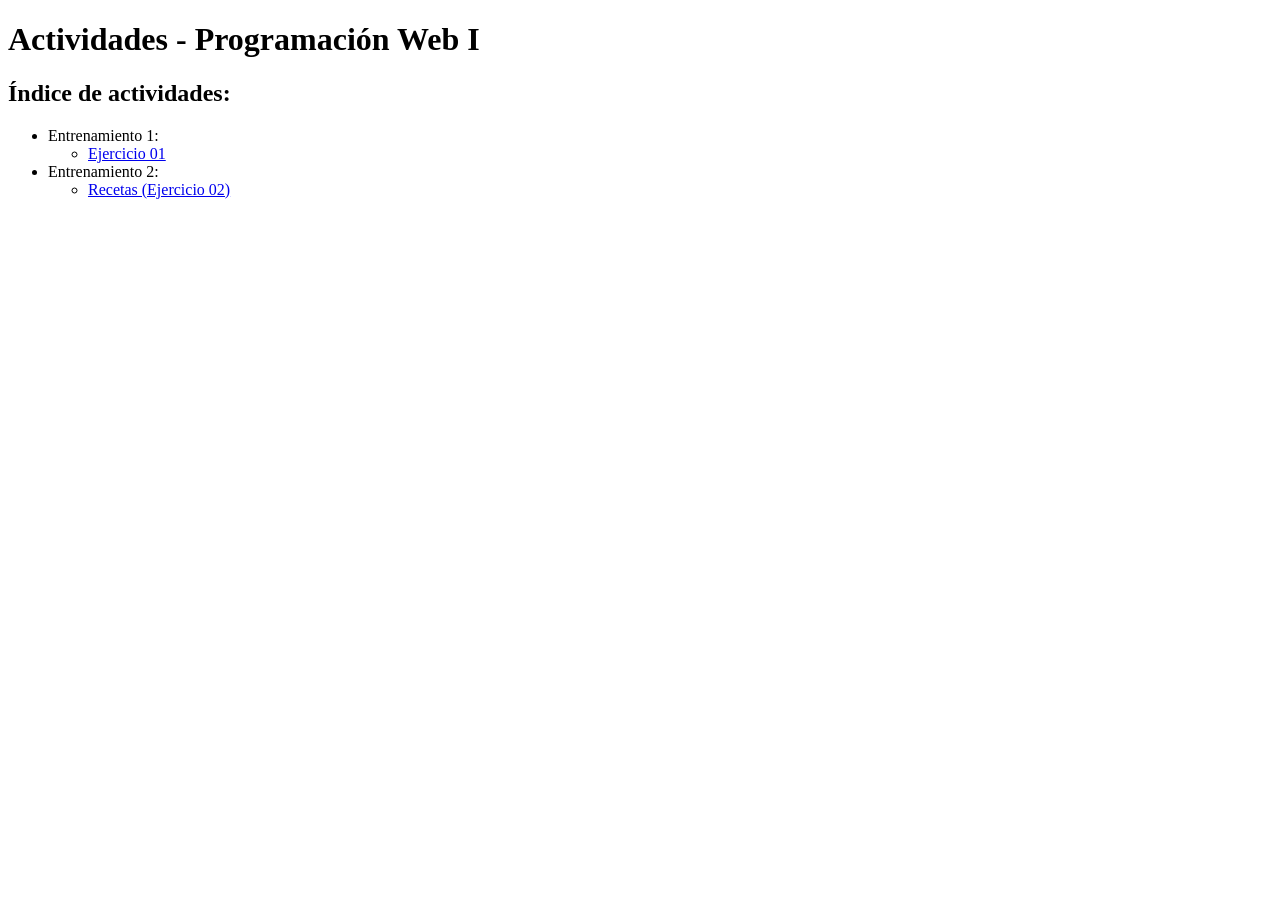
<file: index.html>
<!DOCTYPE html>
<html lang="es">
<head>
    <meta charset="UTF-8">
    <meta name="viewport" content="width=device-width, initial-scale=1.0">
    <title>Actividad 3 - Programacion Web I</title>
</head>
<body>
    <header>
        <h1>Actividades - Programación Web I</h1>
    </header>
    <main>
        <h2>Índice de actividades:</h2>
        <ul>
            <li>
                Entrenamiento 1:
                <ul>
                    <li><a href="./entrenamiento_01/ejercicio_01/index.html">Ejercicio 01</a></li>
                </ul>
            </li>
            <li>
                Entrenamiento 2:
                <ul>
                    <li><a href="./entrenamiento_02/ejercicio_01/index.html">Recetas (Ejercicio 02)</a></li>
                </ul>
            </li>
        </ul>
    </main>
</body>
</html>
</file>
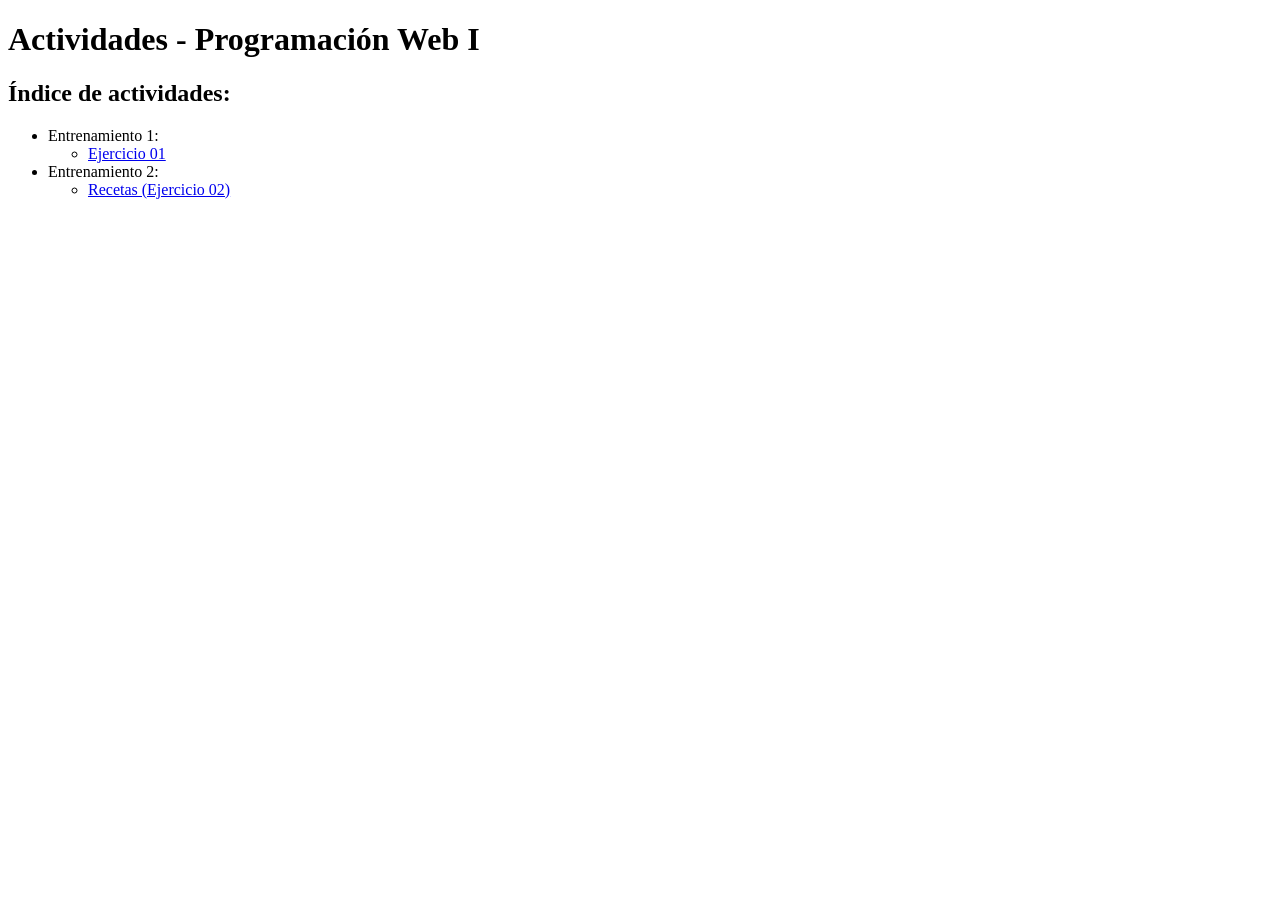
<file: entrenamiento_02_/index.html>
<!DOCTYPE html>
<html lang="es">
<head>
    <meta charset="UTF-8">
    <meta name="viewport" content="width=device-width, initial-scale=1.0">
    <title>Actividad 3 - Programacion Web I</title>
</head>
<body>
    <header>
        <h1>Actividades - Programación Web I</h1>
    </header>
    <main>
        <h2>Índice de actividades:</h2>
        <ul>
            <li>
                Entrenamiento 1:
                <ul>
                    <li><a href="./entrenamiento_01/ejercicio_01/index.html">Ejercicio 01</a></li>
                </ul>
            </li>
            <li>
                Entrenamiento 2:
                <ul>
                    <li><a href="./entrenamiento_02/ejercicio_01/index.html">Recetas (Ejercicio 02)</a></li>
                </ul>
            </li>
        </ul>
    </main>
</body>
</html>
</file>
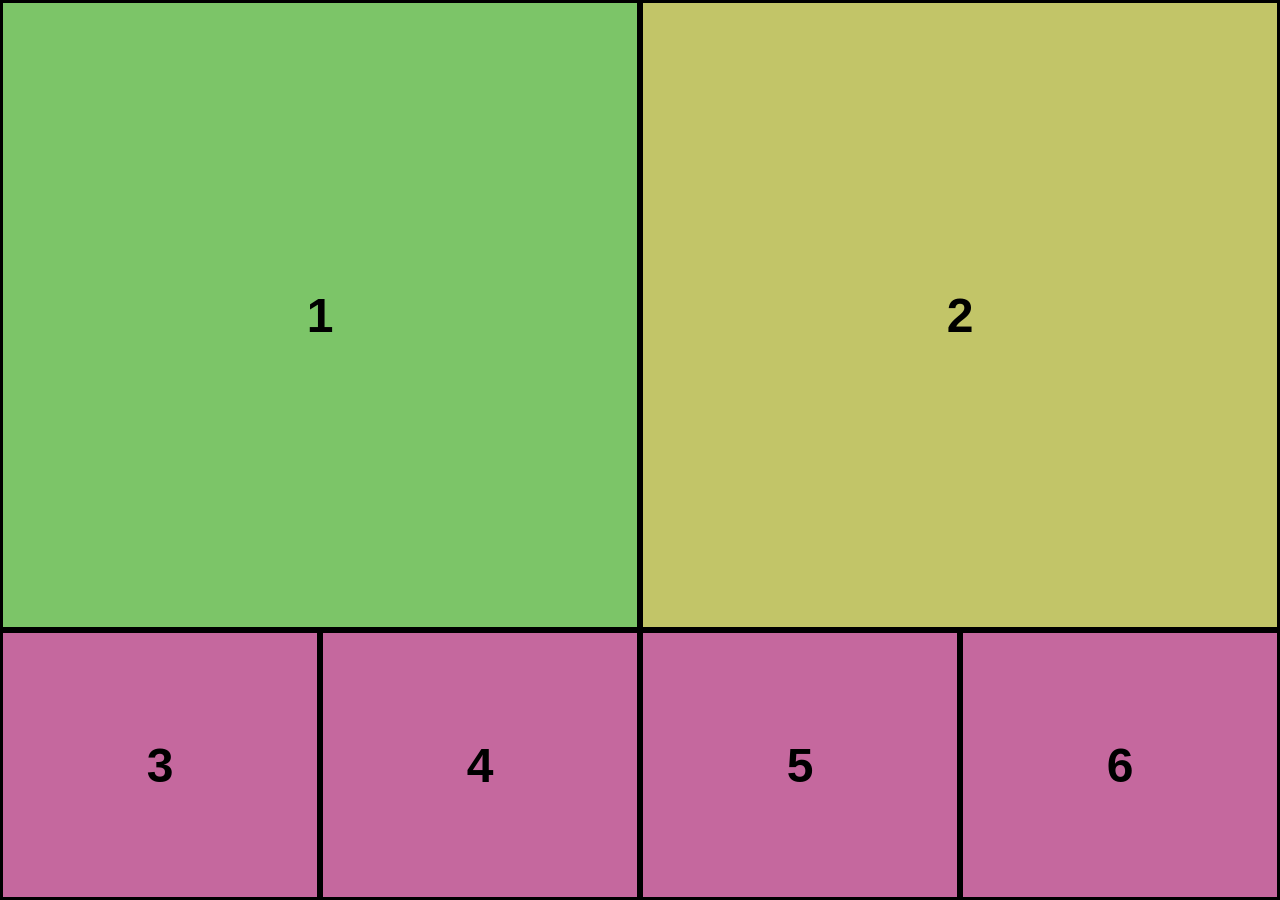
<file: Entrenamiento-2/Modelo-1/index.html>
<html>
    <head>
        <meta charset="UTF-8">
        <meta name="viewport" content="width=device-width, initial-scale=1.0">
        <title>Modelo 1</title>
        <link rel="stylesheet" href="style.css">
    </head>
    <body>
        <div class="grid">
            <div class="caja-1">1</div>
            <div class="caja-2">2</div>
            <div class="caja-3">3</div>
            <div class="caja-4">4</div>
            <div class="caja-5">5</div>
            <div class="caja-6">6</div>
            <div class="caja-7"></div>
        </div>
    </body>
</html>
</file>
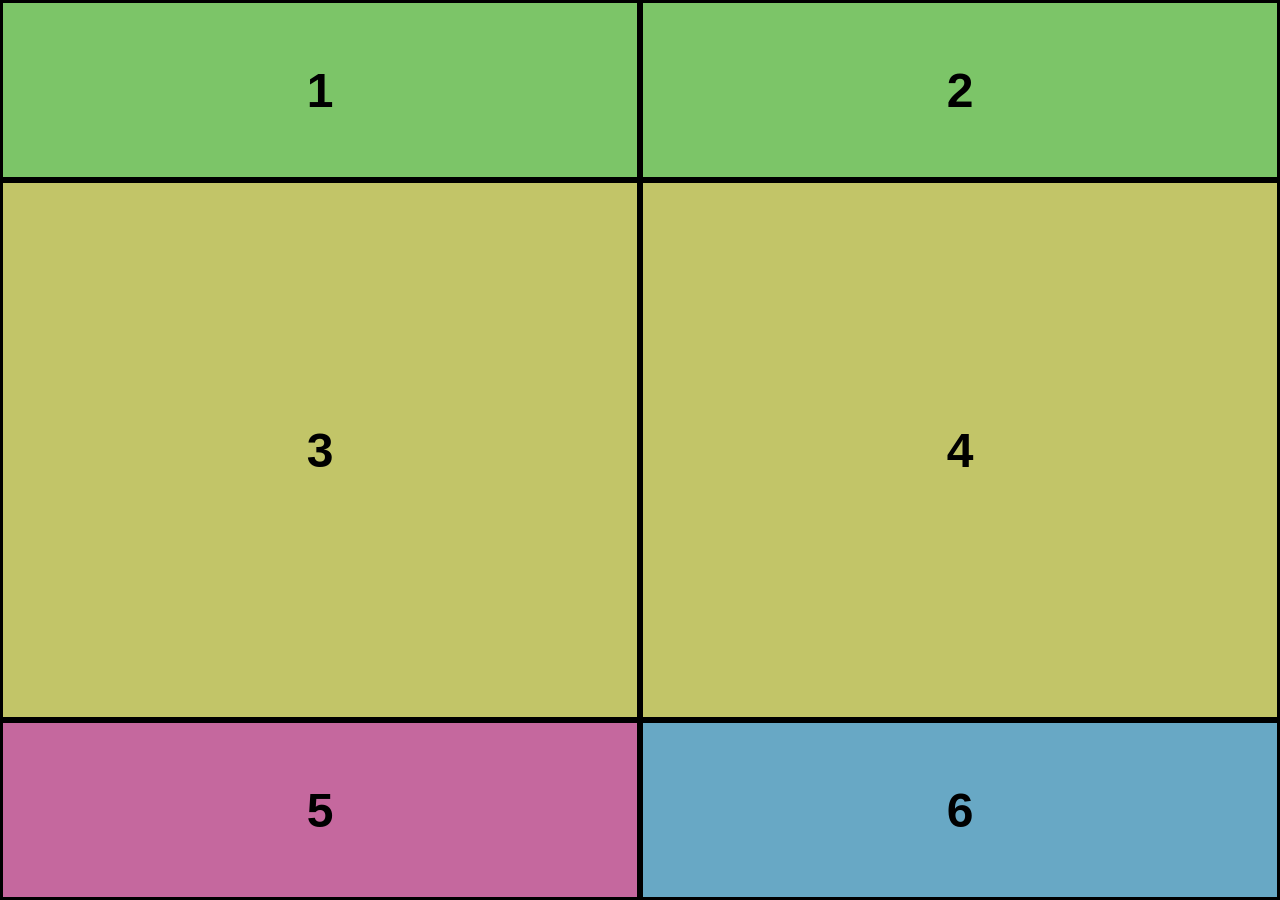
<file: Entrenamiento-2/Modelo-2/index.html>
<html>
    <head>
        <meta charset="UTF-8">
        <meta name="viewport" content="width=device-width, initial-scale=1.0">
        <title>Modelo 2</title>
        <link rel="stylesheet" href="style.css">
    </head>
    <body>
        <div class="grid">
            <div class="caja-1">1</div>
            <div class="caja-2">2</div>
            <div class="caja-3">3</div>
            <div class="caja-4">4</div>
            <div class="caja-5">5</div>
            <div class="caja-6">6</div>
        </div>
    </body>
</html>
</file>
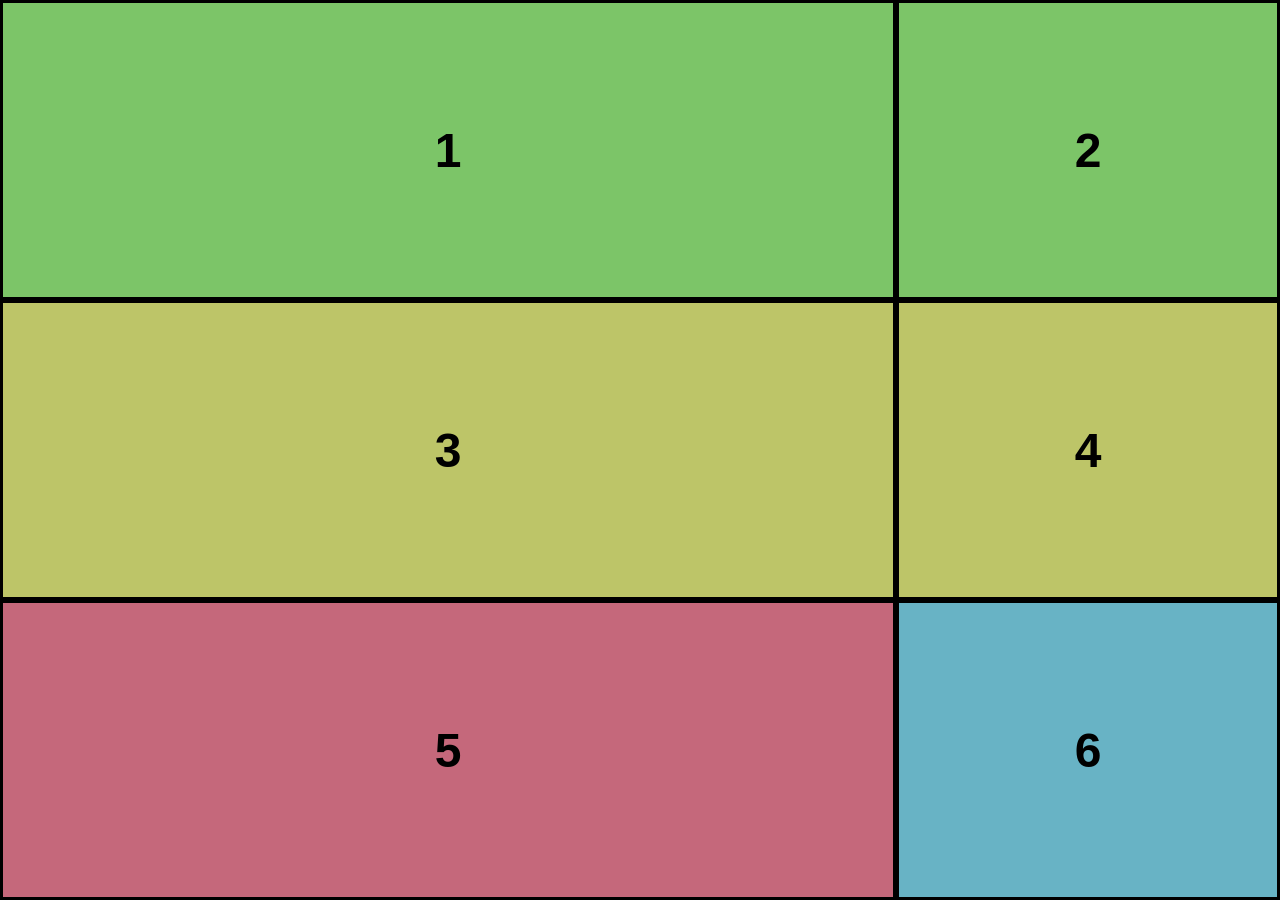
<file: Entrenamiento-2/Modelo-3/index.html>
<html>
    <head>
        <meta charset="UTF-8">
        <meta name="viewport" content="width=device-width, initial-scale=1.0">
        <title>Modelo 3</title>
        <link rel="stylesheet" href="style.css">
    </head>
    <body>
        <div class="grid">
            <div class="caja-1">1</div>
            <div class="caja-2">2</div>
            <div class="caja-3">3</div>
            <div class="caja-4">4</div>
            <div class="caja-5">5</div>
            <div class="caja-6">6</div>
        </div>
    </body>
</html>
</file>
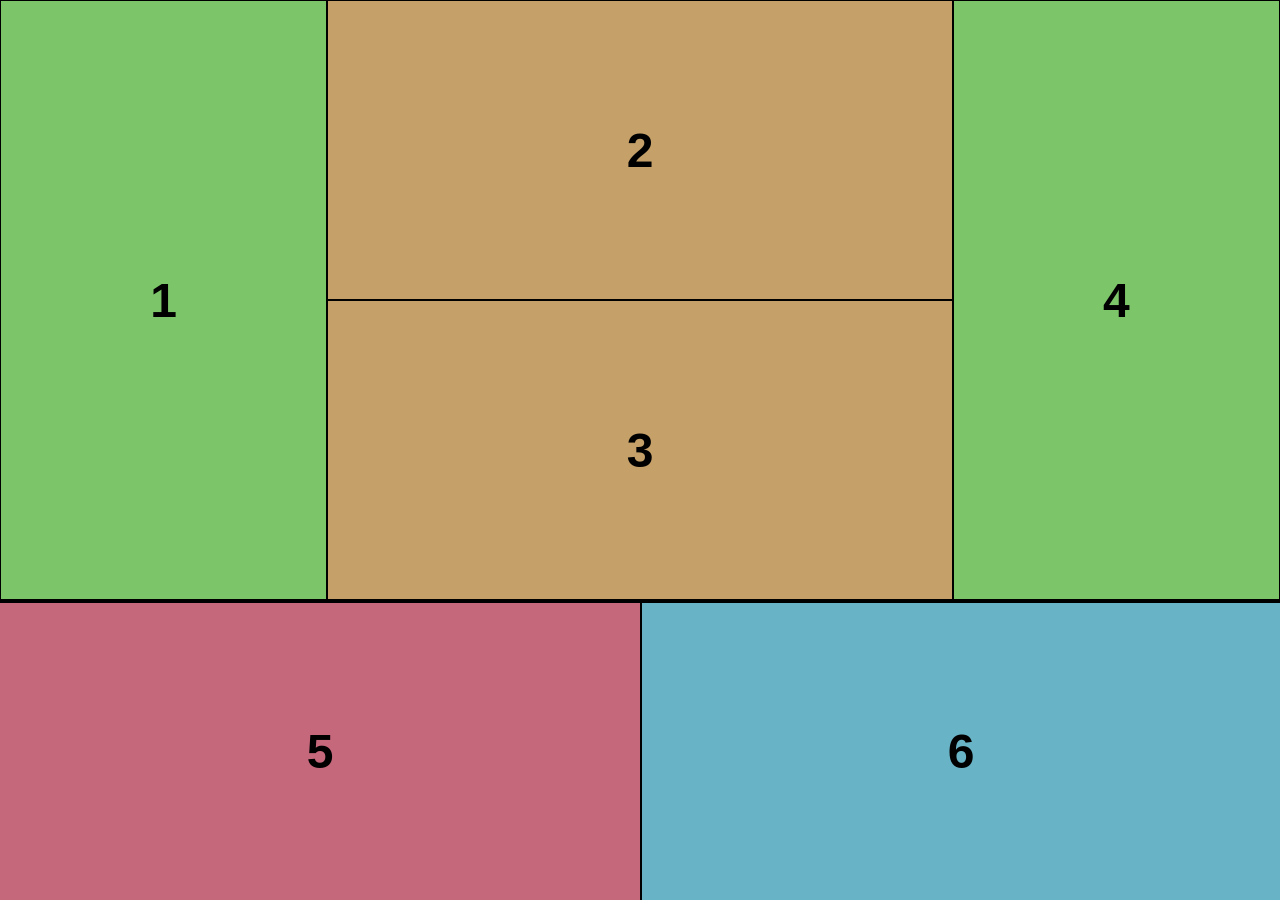
<file: Entrenamiento-2/Modelo-4/index.html>
<html>
    <head>
        <meta charset="UTF-8">
        <meta name="viewport" content="width=device-width, initial-scale=1.0">
        <title>Modelo 4</title>
        <link rel="stylesheet" href="style.css">
    </head>
    <body>
        <div class="grid">
            <div class="caja-1">1</div>
            <div class="caja-2">2</div>
            <div class="caja-3">3</div>
            <div class="caja-4">4</div>
            <div class="caja-5">5</div>
            <div class="caja-6">6</div>
        </div>
    </body>
</html>
</file>
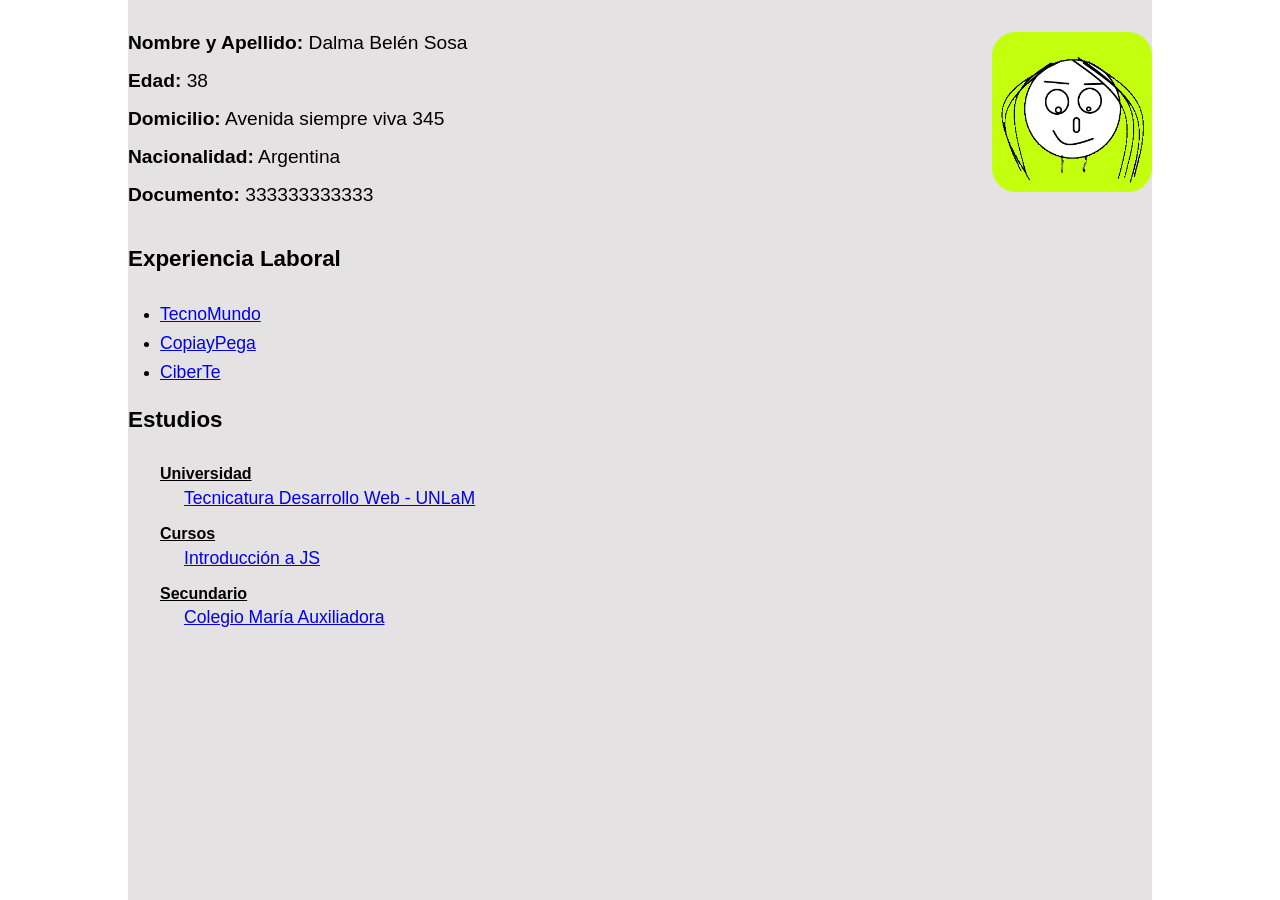
<file: entrenamiento_02_/entrenamiento_01/ejercicio_01/index.html>
<!DOCTYPE html>
<html lang="es">

<head>
    <meta charset="UTF-8">
    <meta name="viewport" content="width=device-width, initial-scale=1.0">
    <title>Ejercicio 1 - CV</title>
    <link rel="stylesheet" href="styles.css">
</head>

<body>
    <main class="contenedor-cv">
        <header>
            <div class="datos">
               <p><strong>Nombre y Apellido:</strong> Dalma Belén Sosa</p>
                <p><strong>Edad:</strong> 38</p>
                <p><strong>Domicilio:</strong> Avenida siempre viva 345</p>
                <p><strong>Nacionalidad:</strong> Argentina</p>
                <p><strong>Documento:</strong> 333333333333</p>
            </div>
            <img src="foto_perfil.jpg.png" alt="foto Perfil">
        </header>
        <section class="experiencia">
            <h2>Experiencia Laboral</h2>
            <ul>
                <li><a href="empresa1.html">TecnoMundo</a></li>
                <li><a href="empresa2.html">CopiayPega</a></li>
                <li><a href="empresa3.html">CiberTe</a></li>
            </ul>
        </section>
        <section class="estudios">
    <h2>Estudios</h2>
    <dl class="lista-estudios">
        <dt><span class="subtitulo-estudio">Universidad</span></dt>
        <dd><a href="universidad.html">Tecnicatura Desarrollo Web - UNLaM</a></dd>

        <dt><span class="subtitulo-estudio">Cursos</span></dt>
        <dd><a href="cursos.html">Introducción a JS</a></dd>

        <dt><span class="subtitulo-estudio">Secundario</span></dt>
        <dd><a href="secundario.html">Colegio María Auxiliadora</a></dd>
    </dl>
</section>
    </main>
</body>

</html>
</file>
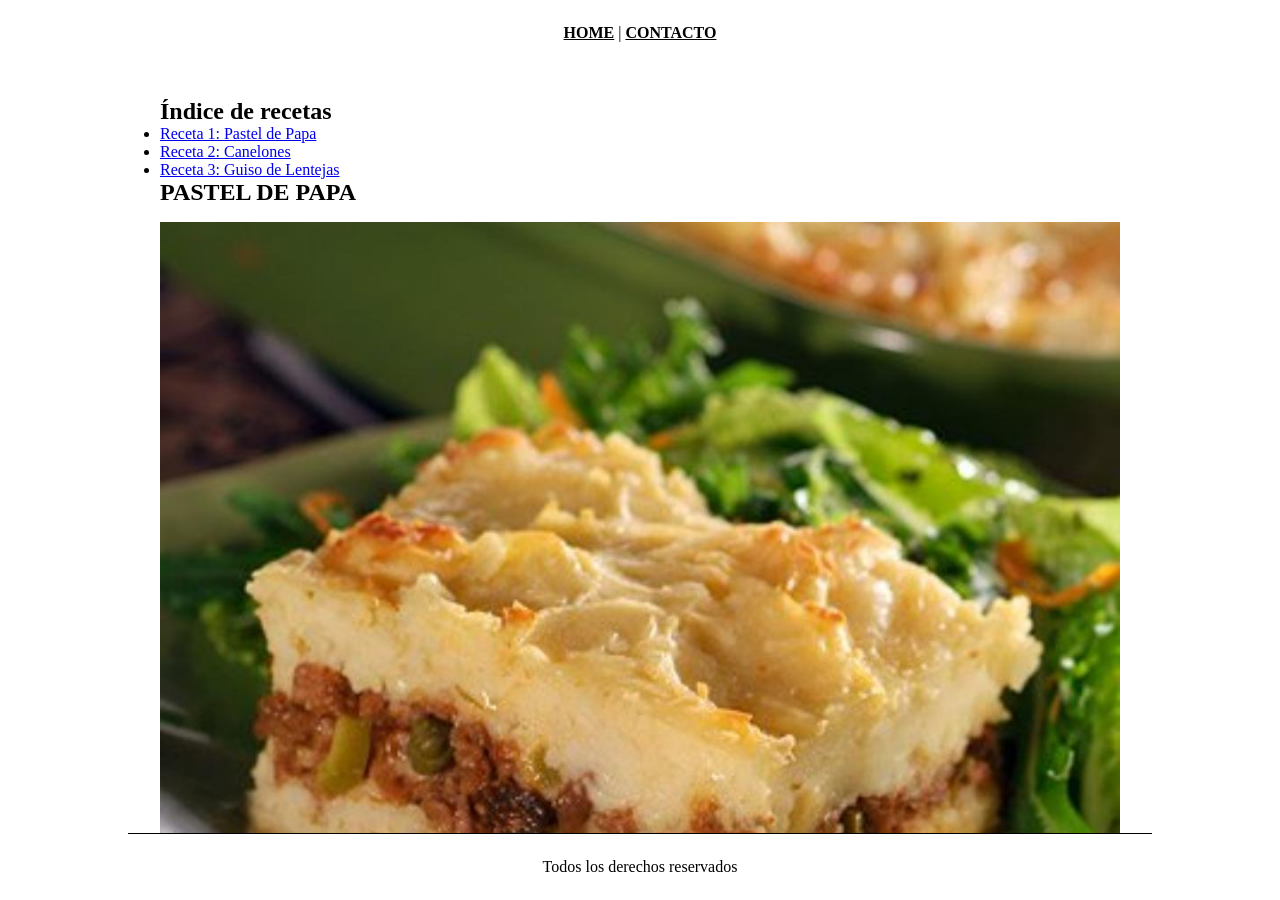
<file: entrenamiento_02_/entrenamiento_02/ejercicio_01/index.html>
<!DOCTYPE html>
<html lang="es">

<head>
    <meta charset="UTF-8">
    <meta name="viewport" content="width=device-width, initial-scale=1.0">
    <title>Recetas</title>
    <link rel="stylesheet" href="styles.css">
</head>

<body>
    <div class="contenedor-recetas">
        <header>
            <nav>
                <a href="index.html">HOME</a> | <a href="contacto.html">CONTACTO</a>

            </nav>
        </header>
        <main>
            <section id="indice">
                <h2>Índice de recetas</h2>
                <ul>
                    <li><a href="#receta1">Receta 1: Pastel de Papa</a></li>
                    <li><a href="#receta2">Receta 2: Canelones</a></li>
                    <li><a href="#receta3">Receta 3: Guiso de Lentejas</a></li>
                </ul>
            </section>
            <article id="receta1">
                <h2>PASTEL DE PAPA</h2>
                <img src="receta1.jpg" alt="Fotografia receta1">
                <h3>Pasos:</h3>
                <ol>
                    <li>
                        HACER EL PURE:
                        <p>Herví las papas peladas y cortadas en cubos en agua con sal hasta que estén bien tiernas.
                            Escurrilas y, mientras sigan calientes, pisalas junto con la manteca, el chorrito de leche y
                            los condimentos hasta lograr un puré liso y firme. Reserva</p>
                    </li>
                    <li>
                        COCINAR EL RELLENO:
                        <p>En una sartén con un poco de aceite, sofré la cebolla y el morrón picados en cubos pequeños.
                            Cuando estén tiernos, incorporá la carne picada y cocinala hasta que cambie por completo de
                            color. Condimentá a gusto con sal, orégano y abundante pimentón</p>
                    </li>
                    <li>
                        ARMAR EL PASTEL:
                        <p>En una fuente apta para horno (podés untarla con un toque de manteca), distribuí primero todo
                            el relleno de carne. Si te gusta, sumá por encima rodajas de huevo duro o cubos de queso
                            cremoso. Cubrí todo con la capa de puré de papas de manera uniforme</p>
                    </li>
                    <li>
                        GRATINAR AL HORNO:
                        <p>Espolvoreá la superficie con queso rallado o agregá unas láminas de queso por encima. Llevá
                            la fuente a un horno precalentado fuerte (unos 200°C a 230°C) durante 20 a 30 minutos hasta
                            que la cubierta esté bien dorada, crocante y el queso se haya derretido</p>
                    </li>
                </ol>
            </article>
            <article id="receta2">
                <h2>CANELONES</h2>
                <img src="receta2.jpg" alt="Fotografia receta2">
                <h3>Pasos:</h3>
                <ol>
                    <li>
                        PREPARAR RELLENO:
                        <p>En una sartén con aceite de oliva, realiza un sofrito picando finamente 1 cebolla, 1 diente
                            de ajo y medio morrón. Cuando estén tiernos, incorpora 600 g de carne picada (vacuna o
                            mezcla con cerdo) y cocina bien. Condimenta con sal, pimienta, orégano y agrega unas
                            cucharadas de puré de tomate o salsa blanca para que el relleno quede bien cremoso. Retira
                            del fuego y reserva</p>
                    </li>
                    <li>
                        HIDRATAR LA PASTA Y ARMAR:
                        <p>Cocina o hidrata las placas de pasta para canelones en agua caliente siguiendo las
                            instrucciones del fabricante. Una vez listas, sécalas con cuidado sobre un paño de algodón
                            limpio. Coloca una porción de relleno de carne en el extremo de cada lámina y enróllalas con
                            cuidado para formar los tubos</p>
                    </li>
                    <li>
                        HACER LA SALSA:
                        <p>En una olla a fuego medio, derrite 90 g de mantequilla y agrega 90 g de harina de trigo,
                            cocinando la mezcla por dos minutos para que no sepa a harina cruda. Incorpora 800 ml de
                            leche templada poco a poco, batiendo continuamente con un batidor para evitar grumos.
                            Condimenta con sal, pimienta negra y una pizca de nuez moscada hasta que espese</p>
                    </li>
                    <li>
                        ARMADO FINAL Y GRATINADO:
                        <p>En una fuente apta para horno, esparce una base fina de salsa blanca o tomate para que no se
                            peguen. Acomoda los canelones uno al lado del otro. Cúbrelos por completo con el resto de la
                            bechamel y espolvorea abundante queso rallado (como mozzarella o parmesano) por encima.
                            Lleva al horno precalentado a 200 °C durante unos 15 a 20 minutos hasta que el queso esté
                            completamente derretido y dorado.</p>
                    </li>
                </ol>
            </article>
            <article id="reseta4">
                <h2>GUISO DE LENTEJAS:</h2>
                <img src="receta3.jpg" alt="Fotografia receta3">
                <h3>Pasos:</h3>
                <ol>
                    <li>
                        DORAR LA CARNE Y PANCETA:
                        <p>En una olla grande con un poco de aceite, dorá trozos de panceta ahumada y rodajas de chorizo
                            colorado a fuego medio para que suelten todo su sabor. Podés sumar carne vacuna en cubos o
                            cerdo y cocinar hasta que tome buen color.</p>
                    </li>
                    <li>
                        REHOGAR LAS VERDURAS:
                        <p>Retirá un momento la carne si querés, y en esa misma grasa agregá cebolla, morrón y zanahoria
                            picados bien chiquitos. Cociná a fuego lento hasta que la cebolla esté transparente y
                            blanda. Sumá ajo picado al final para que no se queme.</p>
                    </li>
                    <li>
                        AGREGAR SALSA Y CONDIMENTOS:
                        <p>Volvé a poner la carne en la olla, añadí puré o lata de tomates, hojas de laurel, pimentón,
                            comino, sal y pimienta. Cubrí con agua o caldo caliente y cociná a fuego bajo durante unos
                            20 minutos.</p>
                    </li>
                    <li>
                        INCORPORAR LAS LENTEJAS Y PAPAS:
                        <p>Agregá las papas en cubos y las lentejas (previamente remojadas o en lata). Terminá la
                            cocción a fuego suave por 25 o 30 minutos más hasta que la papa esté tierna y el guiso bien
                            espeso.</p>
                    </li>
                </ol>
                <a href="#indice" class="link-volver">Indice</a>
            </article>
        </main>
        <footer>
            <p>Todos los derechos reservados</p>
        </footer>
    </div>
</body>

</html>
</file>
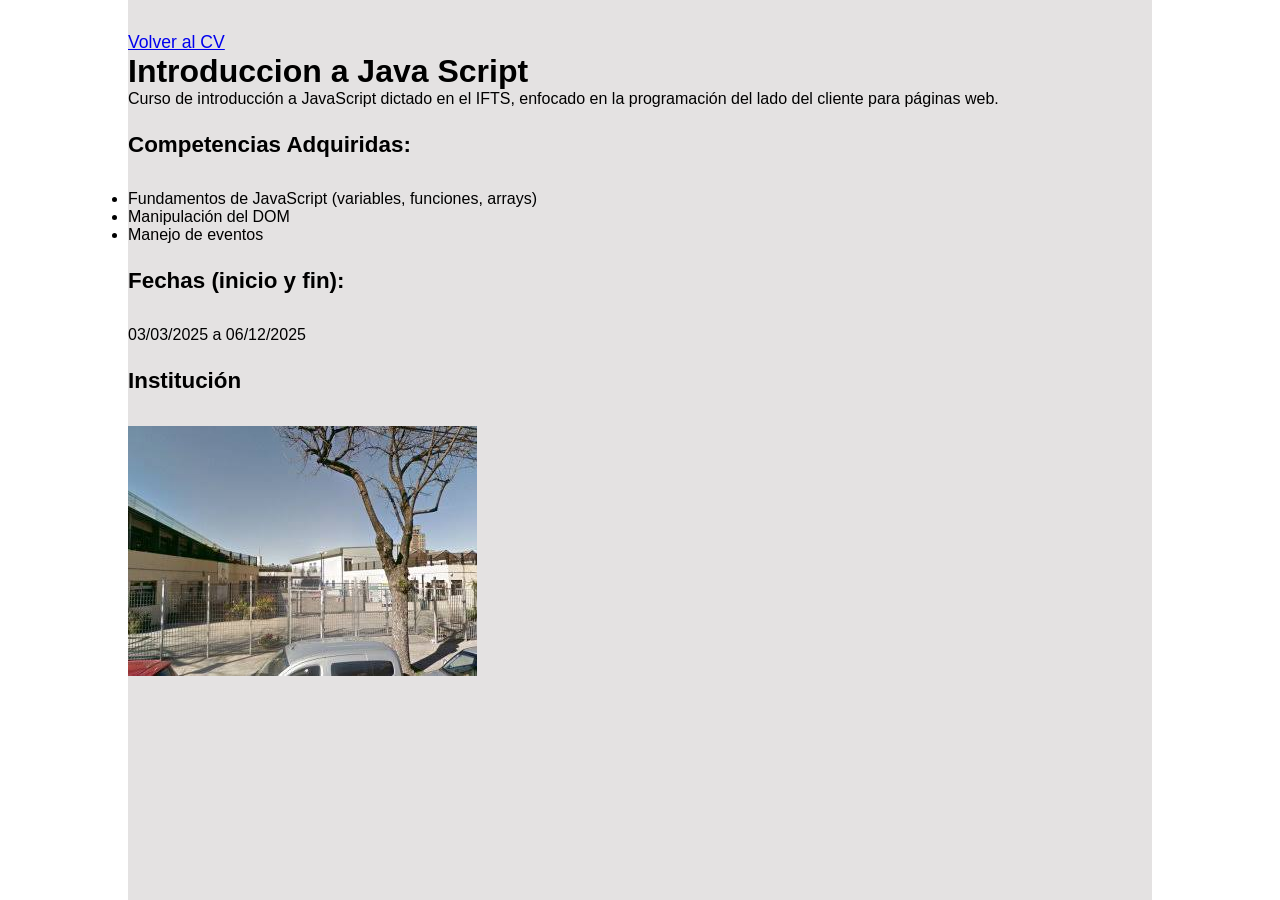
<file: entrenamiento_02_/entrenamiento_01/ejercicio_01/cursos.html>
<!DOCTYPE html>
<html lang="es">
<head>
    <meta charset="UTF-8">
    <meta name="viewport" content="width=device-width, initial-scale=1.0">
    <title>Ejercicio 1 - CV</title>
    <link rel="stylesheet" href="styles.css">
</head>
<body>
    <main class="contenedor-cv">
    <a href="index.html">Volver al CV</a>
    <h1>Introduccion a Java Script</h1>
    <p>Curso de introducción a JavaScript dictado en el IFTS, enfocado en la programación del lado del cliente para páginas web.</p>

    <h2>Competencias Adquiridas:</h2>
    <ul>
        <li>Fundamentos de JavaScript (variables, funciones, arrays)</li>
        <li>Manipulación del DOM</li>
        <li>Manejo de eventos</li>
    </ul>

    <h3>Fechas (inicio y fin):</h3>
    <p>03/03/2025 a 06/12/2025</p>

    <h3>Institución</h3>
    <img src="ifts.jpg.jfif" alt="Fachada de la intitucion">
    </main>
</body>
</html>
</file>
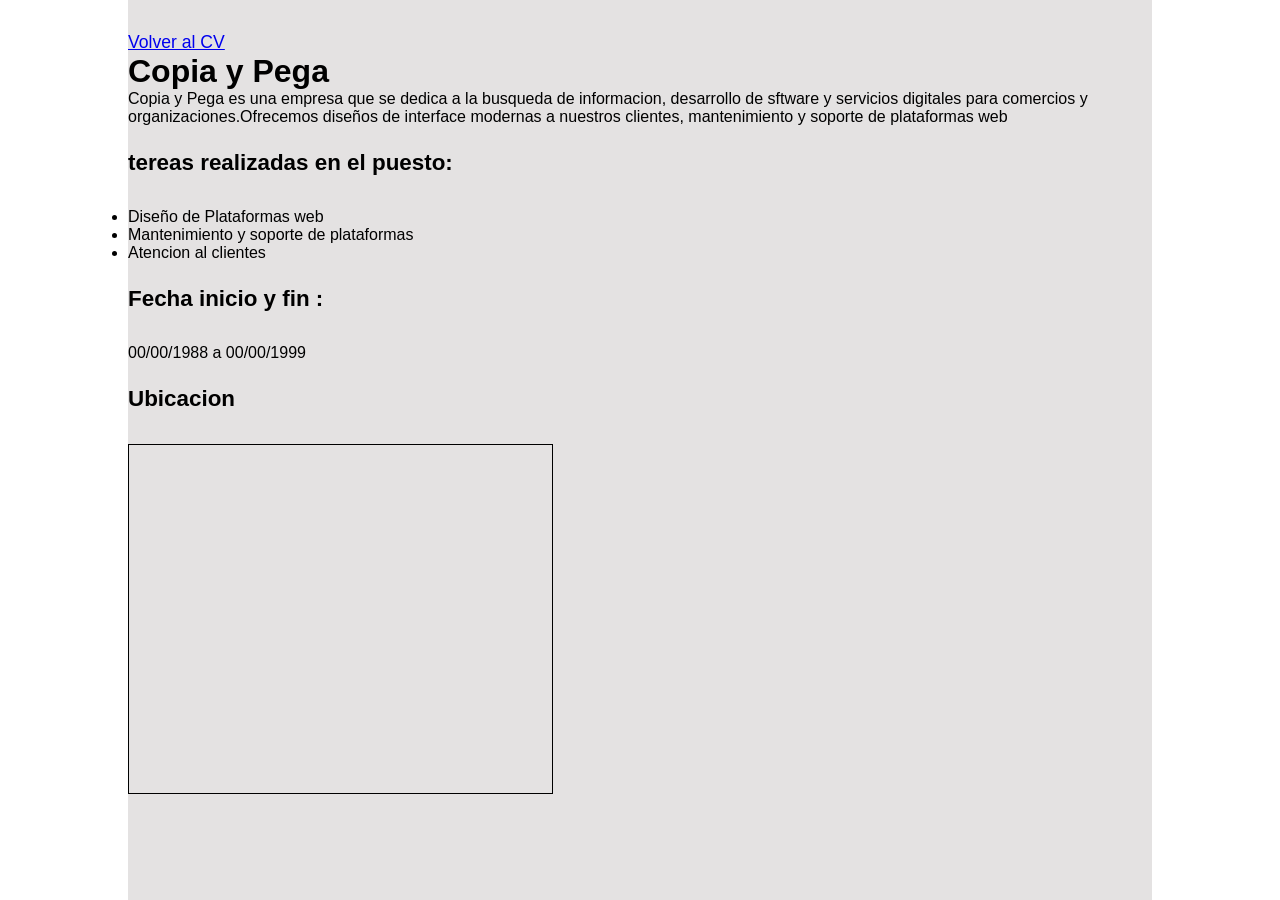
<file: entrenamiento_02_/entrenamiento_01/ejercicio_01/empresa1.html>
<!DOCTYPE html>
<html lang="es">
     <head>
        <meta charset="UTF-8">
        <meta name="viewport" content="width=device-width, initial-scale=1.0">
        <title>Ejercicio 1 - CV</title>
        <link rel="stylesheet" href="styles.css">
    </head>
    <body>
        <main class="contenedor-cv">
        <a href="index.html">Volver al CV</a>
        <h1>Copia y Pega</h1>
        <p>Copia y Pega es una empresa que se dedica a la busqueda de informacion, desarrollo de sftware y servicios digitales para comercios y organizaciones.Ofrecemos diseños de interface modernas a nuestros clientes, mantenimiento y soporte de plataformas web </p>
    <h2>tereas realizadas en el puesto:</h2>
        <ul>
        <li>Diseño de Plataformas web</li>
        <li>Mantenimiento y soporte de plataformas</li>
        <li>Atencion al clientes</li>
    </ul> 
    <h3>Fecha inicio y fin :</h3>
    <p>00/00/1988 a 00/00/1999</p>
    <h3>Ubicacion</h3>
  <iframe width="425" height="350" src="https://www.openstreetmap.org/export/embed?bbox=-58.621244430542%2C-34.707821874087365%2C-58.53541374206544%2C-34.6571453485119&amp;layer=mapnik" style="border: 1px solid black"></iframe>
</main>
    </body>
</html>
</file>
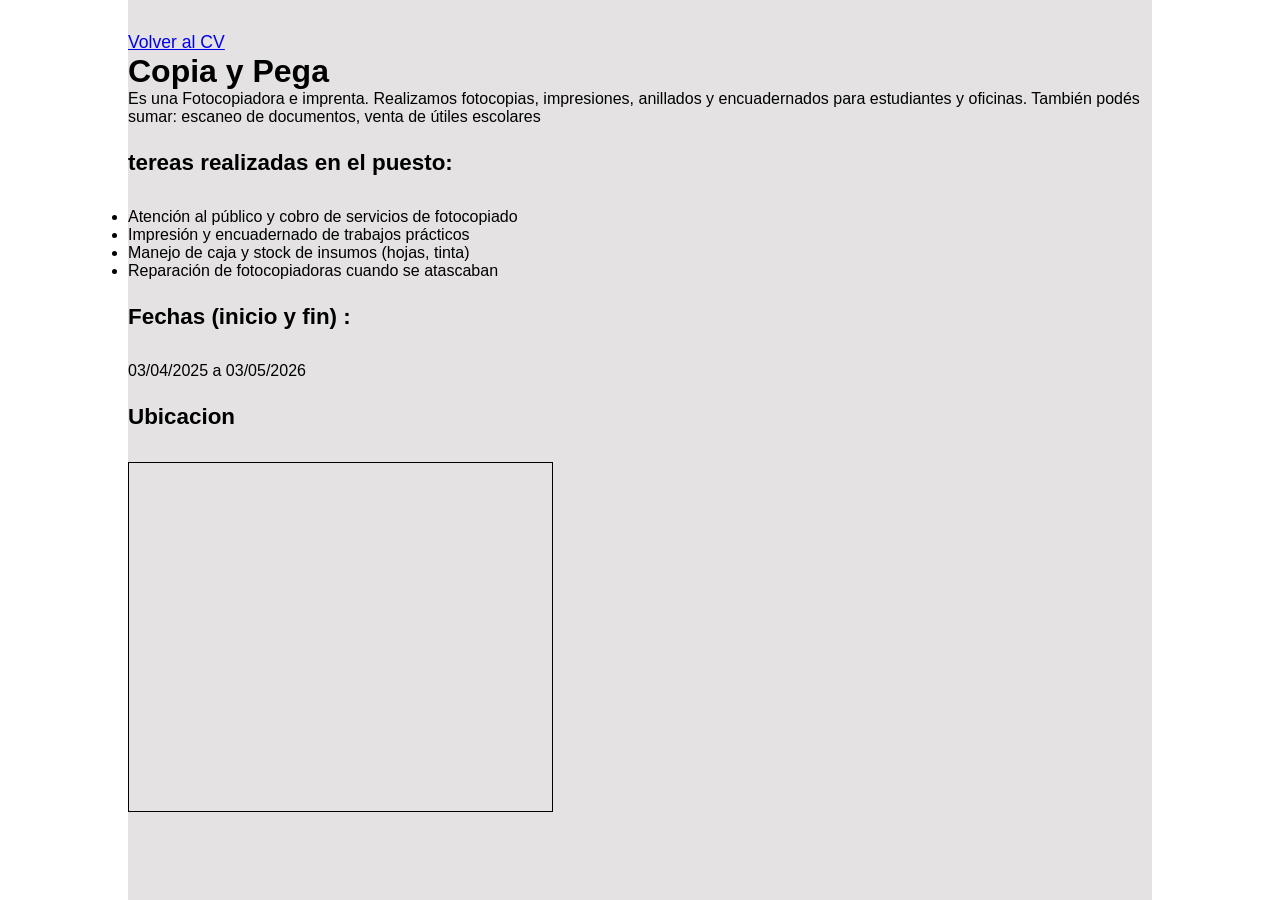
<file: entrenamiento_02_/entrenamiento_01/ejercicio_01/empresa2.html>
<!DOCTYPE html>
<html lang="es">
     <head>
        <meta charset="UTF-8">
        <meta name="viewport" content="width=device-width, initial-scale=1.0">
        <title>Ejercicio 1 - CV</title>
        <link rel="stylesheet" href="styles.css">
    </head>
    <body>
        <main class="contenedor-cv">
        <a href="index.html">Volver al CV</a>
        <h1>Copia y Pega</h1>
        <p> Es una Fotocopiadora e imprenta. Realizamos fotocopias, impresiones, anillados y encuadernados para estudiantes y oficinas. También podés sumar: escaneo de documentos, venta de útiles escolares </p>
    <h2>tereas realizadas en el puesto:</h2>
        <ul>
        <li>Atención al público y cobro de servicios de fotocopiado</li>
        <li>Impresión y encuadernado de trabajos prácticos</li>
        <li>Manejo de caja y stock de insumos (hojas, tinta)</li>
        <li>Reparación de fotocopiadoras cuando se atascaban</li>
    </ul> 
    <h3>Fechas (inicio y fin) :</h3>
    <p>03/04/2025 a 03/05/2026</p>
    <h3>Ubicacion</h3>
    <iframe width="425" height="350" src="https://www.openstreetmap.org/export/embed?bbox=-58.64261627197266%2C-34.67189979342223%2C-58.5567855834961%2C-34.621201285420156&amp;layer=mapnik" style="border: 1px solid black"></iframe>
    </body>
</html>
</file>
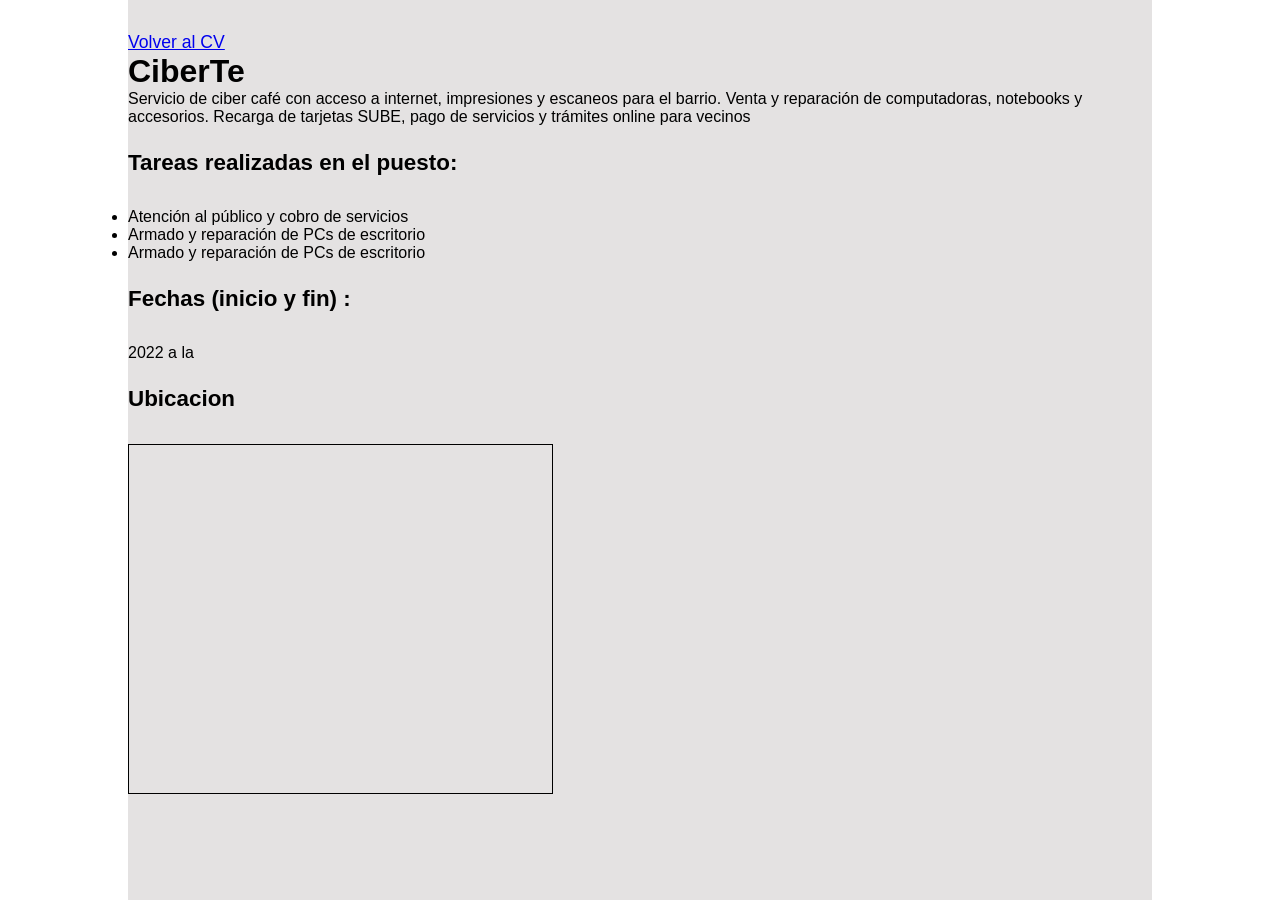
<file: entrenamiento_02_/entrenamiento_01/ejercicio_01/empresa3.html>
<!DOCTYPE html>
<html lang="es">
     <head>
        <meta charset="UTF-8">
        <meta name="viewport" content="width=device-width, initial-scale=1.0">
        <title>Ejercicio 1 - CV</title>
        <link rel="stylesheet" href="styles.css">
    </head>
    <body>
        <main class="contenedor-cv">
        <a href="index.html">Volver al CV</a>
        <h1>CiberTe</h1>
        <p> Servicio de ciber café con acceso a internet, impresiones y escaneos para el barrio. Venta y reparación de computadoras, notebooks y accesorios. Recarga de tarjetas SUBE, pago de servicios y trámites online para vecinos </p>
    <h2>Tareas realizadas en el puesto:</h2>
        <ul>
        <li>Atención al público y cobro de servicios</li>
        <li>Armado y reparación de PCs de escritorio</li>
        <li>Armado y reparación de PCs de escritorio</li>
        
    </ul> 
    <h3>Fechas (inicio y fin) :</h3>
    <p>2022 a la</p>
    <h3>Ubicacion</h3>
    <iframe width="425" height="350" src="https://www.openstreetmap.org/export/embed?bbox=-58.64261627197266%2C-34.67189979342223%2C-58.5567855834961%2C-34.621201285420156&amp;layer=mapnik" style="border: 1px solid black"></iframe>
    </body>
</html>
</file>
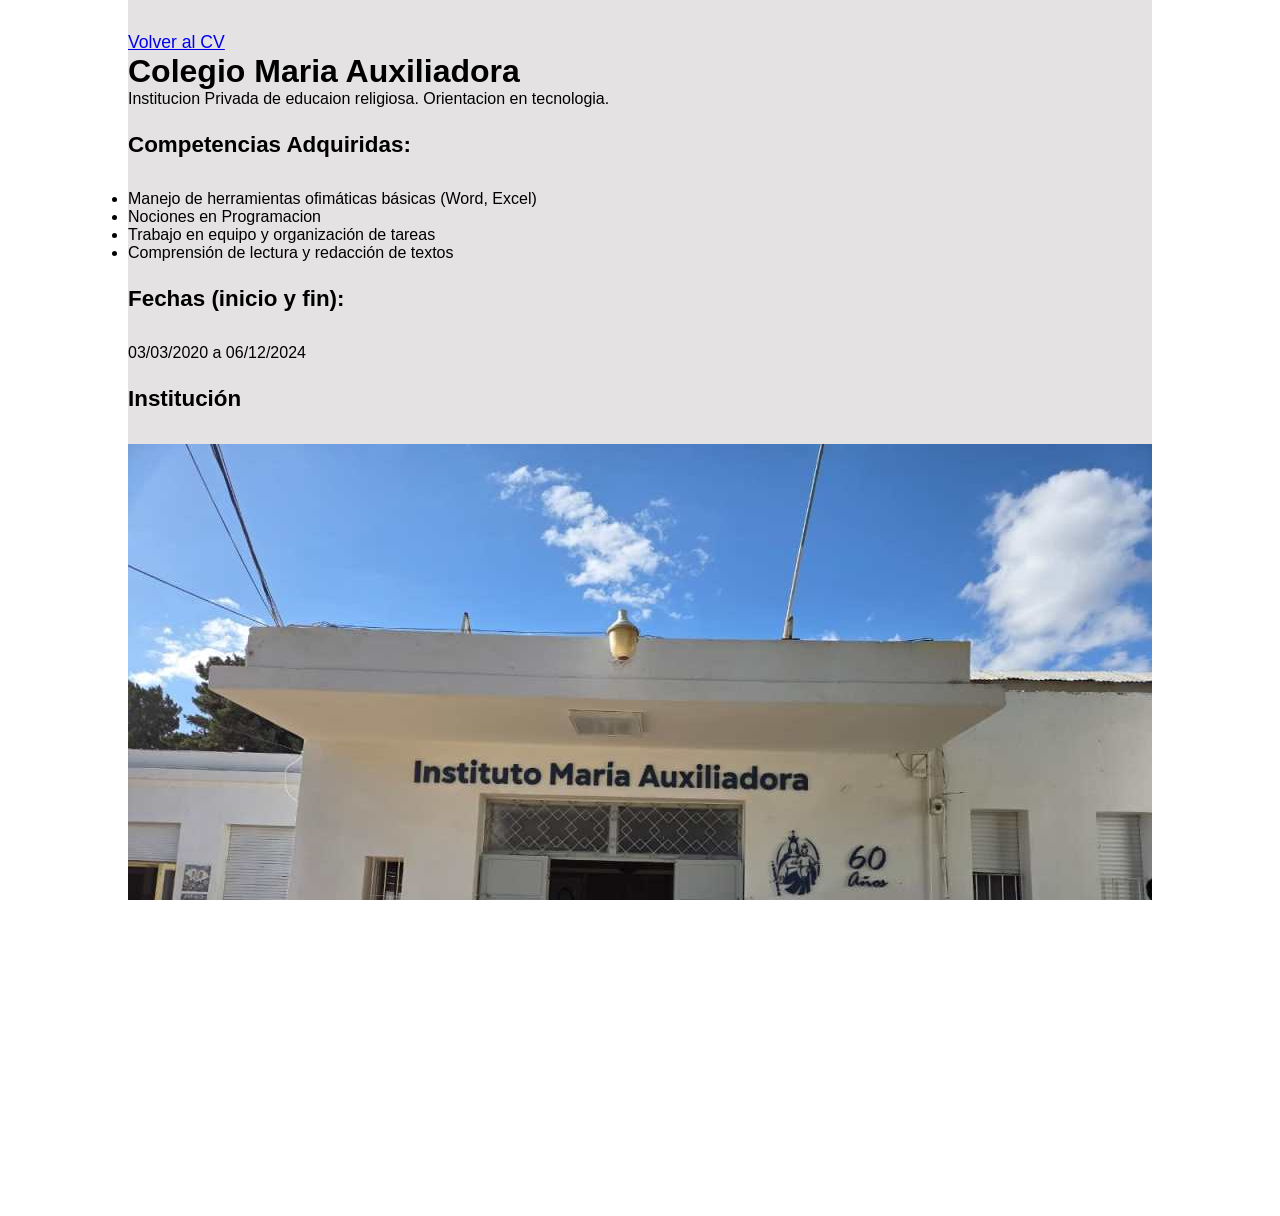
<file: entrenamiento_02_/entrenamiento_01/ejercicio_01/secundario.html>
<!DOCTYPE html>
<html lang="es">
<head>
    <meta charset="UTF-8">
    <meta name="viewport" content="width=device-width, initial-scale=1.0">
    <title>Ejercicio 1 - CV</title>
    <link rel="stylesheet" href="styles.css">
</head>
<body>
    <main class="contenedor-cv">
    <a href="index.html">Volver al CV</a>
    <h1>Colegio Maria Auxiliadora</h1>
    <p>Institucion Privada de educaion religiosa. Orientacion en tecnologia.</p>

    <h2>Competencias Adquiridas:</h2>
    <ul>
        <li>Manejo de herramientas ofimáticas básicas (Word, Excel)</li>
        <li>Nociones en Programacion</li>
        <li>Trabajo en equipo y organización de tareas</li>
        <li>Comprensión de lectura y redacción de textos</li>
    </ul>

    <h3>Fechas (inicio y fin):</h3>
    <p>03/03/2020 a 06/12/2024</p>

    <h3>Institución</h3>
    <img src="coelgio.jpg" alt="Fachada del colegio secundario">
    </main>
</body>
</html>
</file>
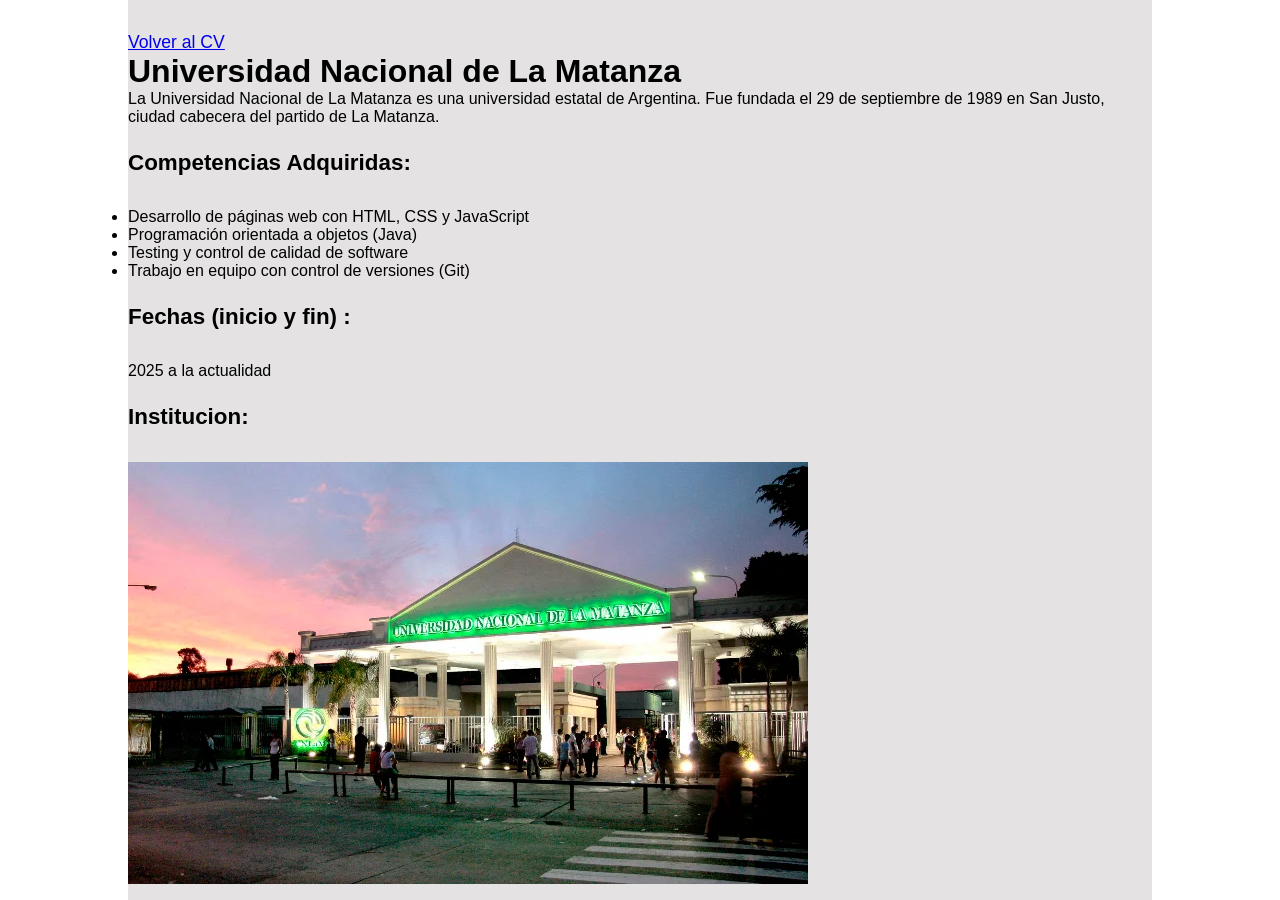
<file: entrenamiento_02_/entrenamiento_01/ejercicio_01/universidad.html>
<!DOCTYPE html>
<html lang="es">
     <head>
        <meta charset="UTF-8">
        <meta name="viewport" content="width=device-width, initial-scale=1.0">
        <title>Ejercicio 1 - CV</title>
        <link rel="stylesheet" href="styles.css">
    </head>
    <body>
        <main class="contenedor-cv">
        <a href="index.html">Volver al CV</a>
        <h1>Universidad Nacional de La Matanza</h1>
        <p> La Universidad Nacional de La Matanza es una universidad estatal de Argentina. Fue fundada el 29 de septiembre de 1989 en San Justo, ciudad cabecera del partido de La Matanza.</p>
    <h2>Competencias Adquiridas: </h2>
        <ul>
        <li>Desarrollo de páginas web con HTML, CSS y JavaScript</li>
        <li>Programación orientada a objetos (Java)</li>
        <li>Testing y control de calidad de software</li>
        <li>Trabajo en equipo con control de versiones (Git)</li>
        
    </ul> 
    <h3>Fechas (inicio y fin) :</h3>
    <p>2025 a la actualidad</p>
    <h3>Institucion:</h3>
    <img src="unlam.jpg.webp" alt="Fachada de la Universidad Nacional de La Matanza">
        </main>
    </body>
</html>
</file>
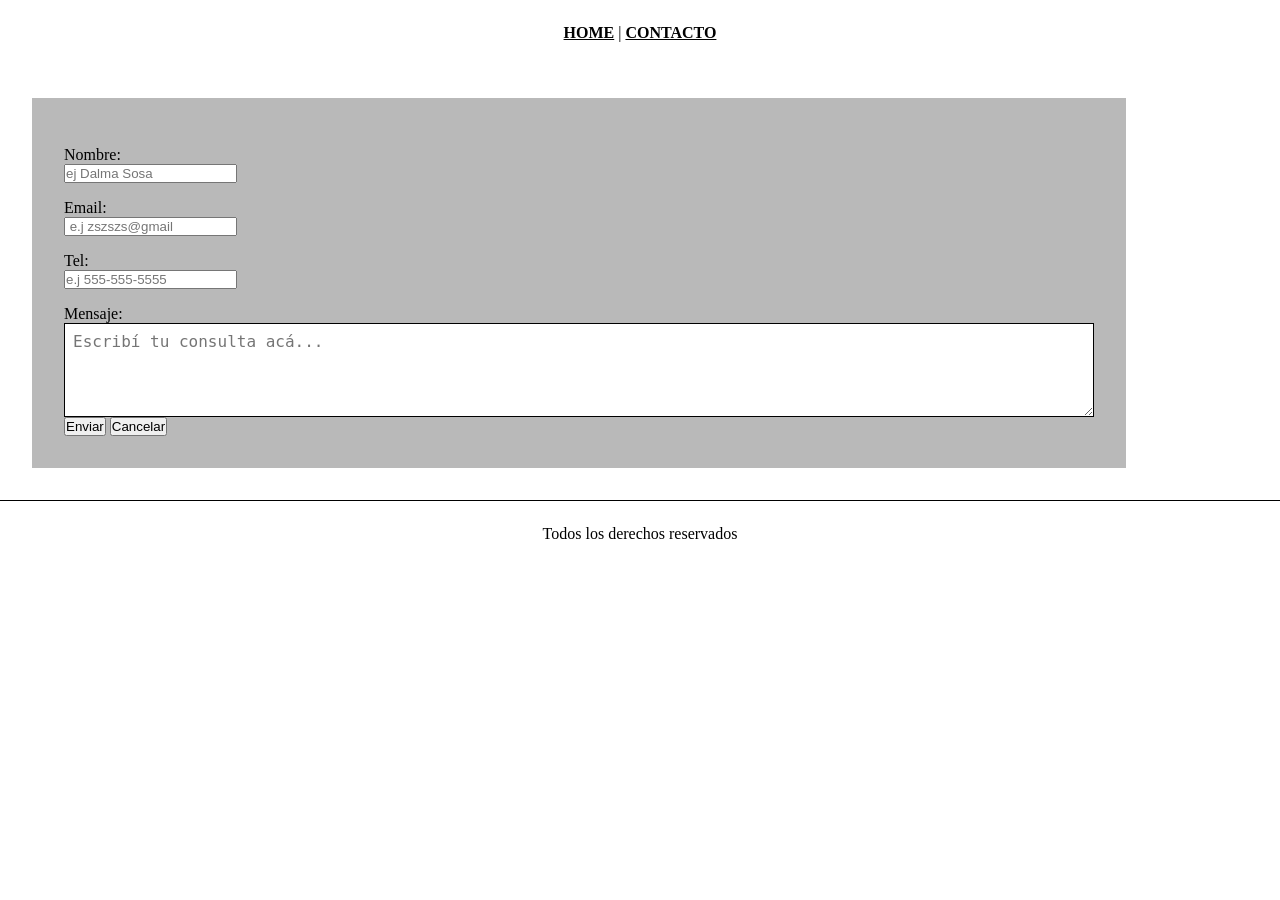
<file: entrenamiento_02_/entrenamiento_02/ejercicio_01/contacto.html>
<!DOCTYPE html>
<html lang="en">
<head>
    <meta charset="UTF-8">
    <meta name="viewport" content="width=device-width, initial-scale=1.0">
      <link rel="stylesheet" href="styles.css">
    <title>formulario</title>
</head>
<body> 
    <header>
        <nav>
            <a href="index.html">HOME</a> | <a href="index.html">CONTACTO</a>
        </nav>
    </header>
<main>
    <form action="index.html" method="get">
        <fieldset>
            <label for="nombre">Nombre:</label>
            <input placeholder="ej Dalma Sosa" type="text" id="nombre" name="nombre" requiered>
            
            <label for="email">Email:</label>
            <input placeholder=" e.j zszszs@gmail" type="email" id="email" name="email" required>
       
            <label for="tel">Tel:</label>
            <input placeholder="e.j 555-555-5555" type="tel" id="tel" name="tel" required>
        
            <label for="mensaje">Mensaje:</label>
            <textarea id="mensaje" name="mensaje" rows="4" maxlength="250" placeholder="Escribí tu consulta acá..." required></textarea>
            
            <button type="submit" class="boton-enviar">Enviar</button>
            <button type="reset" class="boton-resetear">Cancelar</button>
        </fieldset>
    </form>
</main>
<footer>
    <p>Todos los derechos reservados</p>
</footer>
</body>
</html>
</file>
<file: Entrenamiento-2/Modelo-1/style.css>
*{
    margin: 0; 
    padding: 0;
    box-sizing: border-box;
}
body{
    width: 100%;
    height: 100%;
    overflow:hidden;
    font-family: 'Poppins', sans-serif;
    font-size: 3em;
    font-weight: bold;
}
.grid{
    display: grid;
    grid-template-columns: repeat(4, 1fr);
    grid-template-rows: 70% 30%;
    width: 100%;
    height: 100%;
}
.caja-1{
    display:flex;
    justify-content: center;
    align-items: center;
    border: 0.07em solid black;
    background-color: rgb(124, 197, 104);
}
.caja-2{
    display:flex;
    justify-content: center;
    align-items: center;
    border: 0.07em solid black;
    background-color: rgb(194, 197, 104);
}
.caja-3{
    display:flex;
    justify-content: center;
    align-items: center;
    border: 0.07em solid black;
    background-color: rgb(197, 104, 158);
}
.caja-4{
    display:flex;
    justify-content: center;
    align-items: center;
    border: 0.07em solid black;
    background-color: rgb(197, 104, 158);
}
.caja-5{
    display:flex;
    justify-content: center;
    align-items: center;
    border: 0.07em solid black;
    background-color: rgb(197, 104, 158);
}
.caja-6{
    display:flex;
    justify-content: center;
    align-items: center;
    border: 0.07em solid black;
    background-color: rgb(197, 104, 158);
}
.caja-1{
    grid-column: 1/3;
    grid-row: 1;
} 
.caja-2{
    grid-column: 3/5;
    grid-row: 1;
}
.caja-3{
    grid-column:1;
    grid-row: 2;
}
.caja-4{
    grid-column:2;
    grid-row: 2;
}
.caja-5{
    grid-column:3;
    grid-row: 2;
}
.caja-6{
    grid-column:4;
    grid-row: 2;
}
/* Media Queries */
@media screen and (max-width: 48em){
     body{
        font-size: 3em;
        font-weight: 100;
    }
    .grid{
        grid-template-columns: repeat(2, 1fr);
        grid-template-rows: 29% 2% 23% 23% 23%;
        
    }
    .caja-1{
        grid-column: 1/3;
        grid-row: 1;
    } 
    .caja-2{
        grid-column: 1/3;
        grid-row: 3;
    }
    .caja-3{
        grid-column:1;
        grid-row: 4;
    }
    .caja-4{
        grid-column:2;
        grid-row: 4;
    }
    .caja-5{
        grid-column:1;
        grid-row: 5;
        background-color: rgb(104, 191, 197);
    }
    .caja-6{
        grid-column:2;
        grid-row: 5;
        background-color: rgb(104, 191, 197);
    }
    .caja-7{
        grid-column:1/3;
        grid-row:2;
        background-color: rgb(202, 207, 208);
        border: 0.07em solid black;

    }
}
</file>
<file: Entrenamiento-2/Modelo-2/style.css>
*{
    margin: 0; 
    padding: 0;
    box-sizing: border-box;
}
body{
    width: 100%;
    height: 100%;
    overflow:hidden;
    font-family: 'Poppins', sans-serif;
    font-size: 3em;
    font-weight: bold;
}
.grid{
    display:grid;
    grid-template-columns: repeat(2, 1fr);
    grid-template-rows:20% 60% 20%;
    width: 100%;
    height: 100%;
}
.caja-1{
    display:flex;
    justify-content: center;
    align-items: center;
    border: 0.07em solid black;
    background-color: rgb(124, 197, 104);
}
.caja-2{
    display:flex;
    justify-content: center;
    align-items: center;
    border: 0.07em solid black;
    background-color: rgb(124, 197, 104);
}
.caja-3{
    display:flex;
    justify-content: center;
    align-items: center;
    border: 0.07em solid black;
    background-color: rgb(194, 197, 104);
}
.caja-4{
    display:flex;
    justify-content: center;
    align-items: center;
    border: 0.07em solid black;
    background-color: rgb(194, 197, 104);
}
.caja-5{
    display:flex;
    justify-content: center;
    align-items: center;
    border: 0.07em solid black;
    background-color: rgb(197, 104, 158);
}
.caja-6{
    display:flex;
    justify-content: center;
    align-items: center;
    border: 0.07em solid black;
    background-color: rgb(104, 168, 197);
}
.caja-1{
    grid-column:1;
    grid-row:1;
}
.caja-2{
    grid-column:2;
    grid-row:1;
}
.caja-3{
    grid-column:1;
    grid-row:2;
}
.caja-4{
    grid-column:2;
    grid-row:2;
}
.caja-5{
    grid-column:1;
    grid-row:3;
}
.caja-6{
    grid-column:2;
    grid-row:3;
}
/* Media Queries */
@media screen and (max-width:48em){
    body{
        font-size: 3em;
        font-weight: 100;
    }
    .grid{
        grid-template-columns: 1fr 1fr;
        grid-template-rows: 27% 27% 15% 15% 16%;
    }
    .caja-1{
        grid-column: 1/3;
        grid-row: 5;
    }
    .caja-2{
        grid-column: 1/3;
        grid-row:4;
    }
    .caja-3{
        grid-column: 1;
        grid-row: 3;
    }
    .caja-4{
        grid-column: 2;
        grid-row: 3;
    }
    .caja-5{
        grid-column:1/3;
        grid-row: 2;
    }
    .caja-6{
        grid-column:1/3;
        grid-row:1;
    }

}
</file>
<file: Entrenamiento-2/Modelo-3/style.css>
*{
    margin:0;
    padding: 0;
    box-sizing: border-box;
}
body{
    width: 100%;
    height: 100%;
    overflow:hidden;
    font-family: 'Poppins', sans-serif;
    font-size: 3em;
    font-weight: bold;
}
.grid{
    display: grid;
    grid-template-columns: 70% 30%;
    grid-template-rows: 1fr 1fr 1fr;
    width: 100%;
    height: 100%;
}
.caja-1{
    display:flex;
    justify-content: center;
    align-items: center;
    border: 0.07em solid black;
    background-color: rgb(124, 197, 104);
}
.caja-2{
    display:flex;
    justify-content: center;
    align-items: center;
    border: 0.07em solid black;
    background-color: rgb(124, 197, 104);
}
.caja-3{
    display:flex;
    justify-content: center;
    align-items: center;
    border: 0.07em solid black;
    background-color: rgb(189, 197, 104);
}
.caja-4{
    display:flex;
    justify-content: center;
    align-items: center;
    border: 0.07em solid black;
    background-color: rgb(189, 197, 104);
}
.caja-5{
    display:flex;
    justify-content: center;
    align-items: center;
    border: 0.07em solid black;
    background-color: rgb(197, 104, 123);
}
.caja-6{
    display:flex;
    justify-content: center;
    align-items: center;
    border: 0.07em solid black;
    background-color: rgb(104, 179, 197);
}
.caja-1{
    grid-column: 1;
    grid-row: 1;
}
.caja-2{
    grid-column: 2;
    grid-row: 1;
}
.caja-3{
    grid-column: 1;
    grid-row: 2;
}
.caja-4{
    grid-column: 2;
    grid-row: 2;
}
.caja-5{
    grid-column: 1;
    grid-row: 3;
}
.caja-6{
    grid-column: 2;
    grid-row: 3;
}
@media screen and (max-width:48em) {
    body{
        font-size: 2em;
        font-weight: 100;
    }
    .grid{
        grid-template-columns: 1fr;
        grid-template-rows: 1fr 1fr 1fr;
    }
    .caja-2,.caja-4,.caja-5{
        display: none;
    }
    .caja-1{
        grid-column: 1;
        grid-row: 1;
    }
    .caja-3{
        grid-column: 1;
        grid-row: 2;
    }
    .caja-6{
        grid-column: 1;
        grid-row: 3;
    }
}
</file>
<file: Entrenamiento-2/Modelo-4/style.css>
*{
    margin: 0;
    padding: 0;
    box-sizing: border-box;
}
body{
    width: 100%;
    height: 100%;
    overflow:hidden;
    font-family: 'Poppins', sans-serif;
    font-size: 3em;
    font-weight: bold;
}
.grid{
    display: grid;
    grid-template-columns: 30% repeat(2 20%) 30%;
    grid-template-rows: 1fr 1fr 1fr;
    width: 100%;
    height: 100%;
}
.caja-1{
    display:flex;
    justify-content: center;
    align-items: center;
    border: 0.02em solid black;
    background-color: rgb(124, 197, 104);
}
.caja-2{
    display:flex;
    justify-content: center;
    align-items: center;
    border: 0.02em solid black;
    background-color: rgb(197, 160, 104);
}
.caja-3{
    display:flex;
    justify-content: center;
    align-items: center;
    border: 0.02em solid black;
    background-color: rgb(197, 160, 104);
}
.caja-4{
    display:flex;
    justify-content: center;
    align-items: center;
    border: 0.02em solid black;
    background-color: rgb(124, 197, 104);
}
.caja-5{
    display:flex;
    justify-content: center;
    align-items: center;
    border-top: 0.07em solid black;
    background-color: rgb(197, 104, 123);
}
.caja-6{
    display:flex;
    justify-content: center;
    align-items: center;
    border-top: 0.07em solid black;
    border-left:  0.05em solid black;
    background-color: rgb(104, 179, 197);
}
.caja-1{
    grid-column: 1;
    grid-row: 1/3;
}
.caja-2{
    grid-column:2/4;
    grid-row: 1;
}
.caja-3{
    grid-column:2/4;
    grid-row: 2;
}
.caja-4{
    grid-column:4;
    grid-row: 1/3;
}
.caja-5{
    grid-column:1/3;
    grid-row:3;
}
.caja-6{
    grid-column: 3/5;
    grid-row:3;
}
@media (min-width:48.01em) and (max-width:64em) {
    .grid{
        grid-template-columns: 70% 30%;
        grid-template-rows: repeat(3, 1fr);
    }
    .caja-1{
        grid-column: 1;
        grid-row:1;
    }
    .caja-2{
        grid-column: 2;
        grid-row: 1;
        background-color: rgb(124, 197, 104);
    }
    .caja-3{
        grid-column: 1;
        grid-row: 2;
    }
    .caja-4{
        grid-column: 2;
        grid-row: 2;
        background-color: rgb(197, 160, 104);
    }
    .caja-5{
        grid-column:1;
        grid-row:3;
        background-color: rgb(197, 104, 123);

    }
    .caja-6{
        grid-column:2;
        grid-row:3;
        background-color: rgb(104, 179, 197);
    }
}
@media screen and (max-width:48em){
    body{
        font-size: 2em;
        font-weight: 100;
    }
    .grid{
        grid-template-columns: 1;
        grid-template-rows: repeat(6, 1fr);
    }
    .caja-1{
        grid-column: 1;
        grid-row: 1;
    }
    .caja-2{
        grid-column: 1;
        grid-row: 2;
       
    }
    .caja-3{
        grid-column: 1;
        grid-row:3;
    }
    .caja-4{
        grid-column:1;
        grid-row:4;
    }
    .caja-5{
        grid-column:1;
        grid-row:5;
        background-color: rgb(104, 179, 197);
    }
    .caja-6{
        grid-column:1;
        grid-row:6;
        background-color: rgb(197, 104, 123);
    }
}
</file>
<file: entrenamiento_02_/entrenamiento_01/ejercicio_01/styles.css>
* {
  box-sizing: border-box;
  margin: 0;
  padding: 0;
}

html, body {
  height: 100%;
  overflow-x: hidden;
  font-family: sans-serif;
}

.contenedor-cv {
  padding-top: 2rem;
  width: 80%;
  height: 100%;
  margin: 0 auto;
  background-color: rgb(228, 226, 226);
}

header {
  display: flex;
  justify-content: space-between;
  align-items: flex-start;
}
.datos p {
  font-size: 1.2rem;
  margin-bottom: 0.3;
}

header img {
  width: 10rem;
  height: 10rem;
  object-fit: cover;
  border-radius: 1.5rem;
}

img {
  max-width: 100%;
  height: auto;
}

 h2, h3 {
  font-size: 1.4rem;
  margin-top: 1.5rem;
  margin-bottom: 2rem;
}

p, ul {
  margin-bottom: 1rem;
}

a {
  font-size: 1.1rem;
}

.categoria {
  font-size: 1.3rem;
  text-decoration: underline;
}

.experiencia ul {
  margin-left: 2rem;
}

.experiencia li {
  margin-bottom: 0.5rem;
}


.lista-estudios {
  margin-left: 2rem;
}

.lista-estudios dt {
  margin-top: 1rem;
  font-weight: bold;
}

.subtitulo-estudio {
  text-decoration: underline;
}

.lista-estudios dd {
  margin-left: 1.5rem;
  margin-top: 0.3rem;
}
</file>
<file: entrenamiento_02_/entrenamiento_02/ejercicio_01/styles.css>
*{
  margin: 0;
  padding: 0;
  box-sizing: border-box;
}

html, body {
  height: 100%;
  overflow-x: hidden;
}
.contenedor-recetas {
  width: 80%;
  margin: 0 auto;
  height: 100vh;
  display: flex;
  flex-direction: column;
}
header{
  padding: 1.5rem;
  text-align: center;
  border-bottom: 0.1 rem black;
}
footer{
  padding: 1.5rem;
  text-align: center;
  border-top: 0.1 black;
}
main{
  flex:1;
  overflow-y: auto;
  padding: 2rem;
}
nav a{
color: black;
font-weight: bold;
}
article{
  margin-bottom: 1.3rem;
}
article h2{
  margin-bottom: 1rem;
}
article img{
  width: 100%;
  margin-bottom: 1.3rem;

}
form{
  width: 90%;
}
fieldset{
  border: 0.1rem;
  padding: 2rem;
  background-color: rgb(185, 185, 185);
}
label{
  display: block;
  font-size: 1rem;
  margin-top: 1rem;
  margin-bottom: 1;
}
textarea {
  display: block;
  width: 100%;
  padding: 0.5rem;
  font-size: 1rem;
  border: 0.1rem solid #000;
}

textarea {
  resize: vertical;
}

/* Botones centrados con sus colores */
.botones {
  margin-top: 1.5rem;
  text-align: center;
}

.botones button {
  padding: 0.5rem 2rem;
  margin: 0 0.8rem;
  font-size: 1rem;
  border: 0.1rem solid #000;
  border-radius: 1rem;
  
}

.btn-enviar {
  background-color: aquamarine;
}

.btn-cancelar {
  background-color: pink;
}

footer {
  padding: 1.5rem;
  text-align: center;
  border-top: 0.1rem solid #000;
}
</file>
